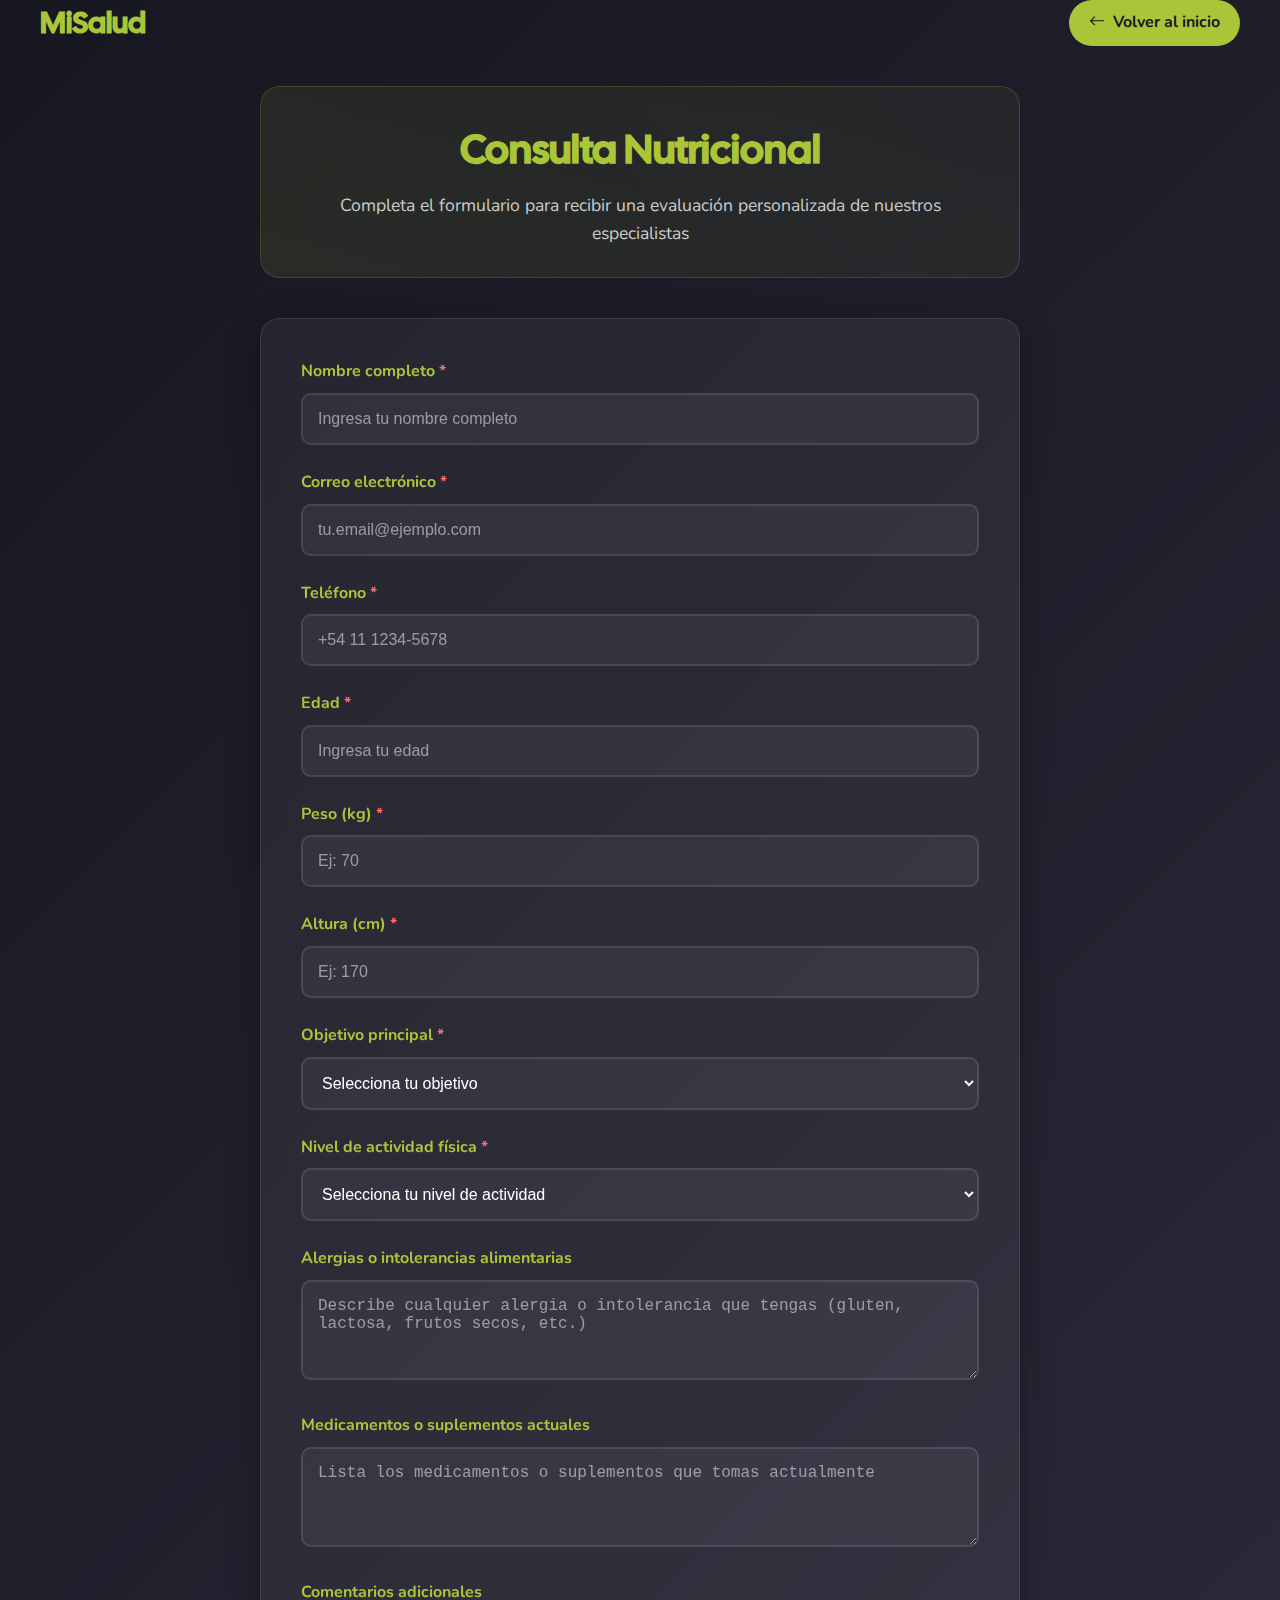
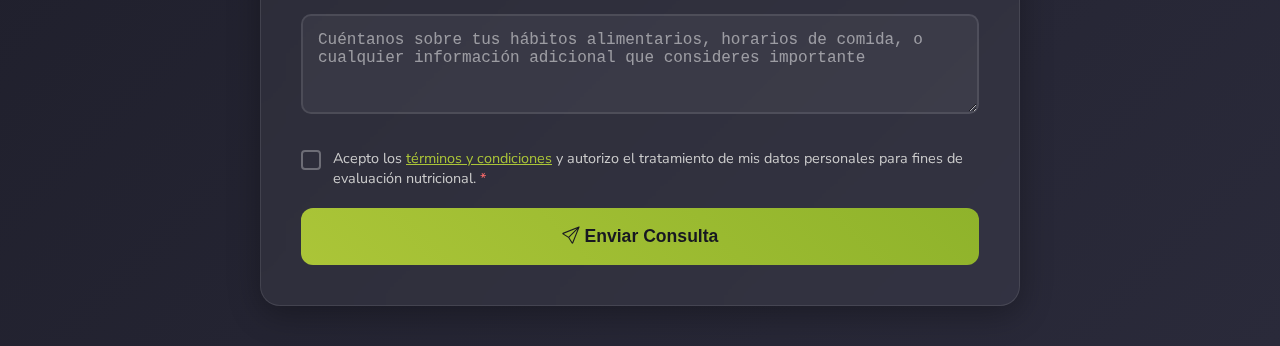
<file: nuevaconsulta.html>
<!DOCTYPE html>
<html lang="es">
<head>
    <meta charset="UTF-8">
    <meta name="viewport" content="width=device-width, initial-scale=1.0">
    <title>Consulta Nutricional - MiSalud</title>
    <link rel="icon" type="image/png" href="/img/dhs.png">
    <link rel="preconnect" href="https://fonts.googleapis.com"> 
    <link rel="preconnect" href="https://fonts.gstatic.com" crossorigin>
    <link href="https://fonts.googleapis.com/css2?family=Cal+Sans&family=Nunito&display=swap" rel="stylesheet">
    <link rel="stylesheet" href="https://cdn.jsdelivr.net/npm/bootstrap-icons@1.10.3/font/bootstrap-icons.css">
    <style>
        /* Reset básico */
        * {
            margin: 0;
            padding: 0;
            box-sizing: border-box;
        }

        html {
            scroll-behavior: smooth;
        }

        body {
            font-family: 'Nunito', sans-serif;
            background: linear-gradient(135deg, #171721 0%, #2a2a3a 100%);
            color: #fff;
            line-height: 1.6;
            min-height: 100vh;
        }

        /* Header */
        <!-- Logo + enlace de retorno -->
        <a href="index.html" class="back-btn">Volver al inicio</a>

        header {
            background-color: rgba(23, 23, 33, 0.95);
            padding: 15px 5%;
            box-shadow: 0 2px 10px rgba(0, 0, 0, 0.3);
            position: sticky;
            top: 0;
            z-index: 1000;
            backdrop-filter: blur(10px);
        }

        .header-content {
            display: flex;
            justify-content: space-between;
            align-items: center;
            max-width: 1200px;
            margin: 0 auto;
        }

        .logo {
            font-family: 'Cal Sans', sans-serif;
            font-size: 1.8rem;
            color: #ABC538;
            text-decoration: none;
            font-weight: bold;
        }

        .back-btn {
            background-color: #ABC538;
            color: #171721;
            padding: 10px 20px;
            border-radius: 25px;
            text-decoration: none;
            font-weight: bold;
            transition: all 0.3s ease;
            display: flex;
            align-items: center;
            gap: 8px;
        }

        .back-btn:hover {
            background-color: #fff;
            transform: translateY(-2px);
            box-shadow: 0 4px 15px rgba(171, 197, 56, 0.3);
        }

        /* Contenedor principal */
        .container {
            max-width: 800px;
            margin: 40px auto;
            padding: 0 20px;
        }

        .form-header {
            text-align: center;
            margin-bottom: 40px;
            padding: 30px;
            background: linear-gradient(45deg, rgba(171, 197, 56, 0.1), rgba(171, 197, 56, 0.05));
            border-radius: 20px;
            border: 1px solid rgba(171, 197, 56, 0.2);
        }

        .form-header h1 {
            font-family: 'Cal Sans', sans-serif;
            font-size: 2.5rem;
            color: #ABC538;
            margin-bottom: 10px;
        }

        .form-header p {
            color: #ccc;
            font-size: 1.1rem;
        }

        /* Formulario */
        .form-container {
            background: rgba(255, 255, 255, 0.05);
            backdrop-filter: blur(10px);
            border-radius: 20px;
            padding: 40px;
            border: 1px solid rgba(255, 255, 255, 0.1);
            box-shadow: 0 8px 32px rgba(0, 0, 0, 0.3);
        }

        .form-group {
            margin-bottom: 25px;
            position: relative;
        }

        label {
            display: block;
            margin-bottom: 8px;
            color: #ABC538;
            font-weight: bold;
            font-size: 1rem;
        }

        .required {
            color: #ff6b6b;
        }

        input, textarea, select {
            width: 100%;
            padding: 15px;
            border: 2px solid rgba(255, 255, 255, 0.1);
            border-radius: 10px;
            background-color: rgba(255, 255, 255, 0.05);
            color: #fff;
            font-size: 1rem;
            transition: all 0.3s ease;
            outline: none;
        }

        input:focus, textarea:focus, select:focus {
            border-color: #ABC538;
            box-shadow: 0 0 0 3px rgba(171, 197, 56, 0.1);
            background-color: rgba(255, 255, 255, 0.1);
        }

        input::placeholder, textarea::placeholder {
            color: rgba(255, 255, 255, 0.5);
        }

        select option {
            background-color: #171721;
            color: #fff;
        }

        textarea {
            resize: vertical;
            min-height: 100px;
        }

        /* Mensajes de error */
        .error-message {
            color: #ff6b6b;
            font-size: 0.9rem;
            margin-top: 5px;
            display: none;
            animation: fadeIn 0.3s ease;
        }

        .error-message.show {
            display: block;
        }

        .error-message i {
            margin-right: 5px;
        }

        .input-error {
            border-color: #ff6b6b !important;
            background-color: rgba(255, 107, 107, 0.05) !important;
        }

        .input-success {
            border-color: #51cf66 !important;
            background-color: rgba(81, 207, 102, 0.05) !important;
        }

        /* Checkbox personalizado */
        .checkbox-group {
            display: flex;
            align-items: flex-start;
            gap: 12px;
            margin-top: 20px;
        }

        .checkbox-custom {
            position: relative;
            cursor: pointer;
        }

        .checkbox-custom input[type="checkbox"] {
            opacity: 0;
            position: absolute;
            width: 0;
            height: 0;
        }

        .checkbox-mark {
            display: block;
            width: 20px;
            height: 20px;
            border: 2px solid rgba(255, 255, 255, 0.3);
            border-radius: 4px;
            background-color: transparent;
            transition: all 0.3s ease;
            margin-top: 2px;
        }

        .checkbox-custom input[type="checkbox"]:checked + .checkbox-mark {
            background-color: #ABC538;
            border-color: #ABC538;
        }

        .checkbox-custom input[type="checkbox"]:checked + .checkbox-mark::after {
            content: "✓";
            color: #171721;
            font-weight: bold;
            position: absolute;
            left: 50%;
            top: 50%;
            transform: translate(-50%, -50%);
            font-size: 12px;
        }

        .checkbox-text {
            color: #ccc;
            font-size: 0.9rem;
            line-height: 1.4;
        }

        /* Botón de envío */
        .submit-btn {
            width: 100%;
            padding: 18px;
            background: linear-gradient(45deg, #ABC538, #8fb32b);
            color: #171721;
            border: none;
            border-radius: 12px;
            font-size: 1.1rem;
            font-weight: bold;
            cursor: pointer;
            transition: all 0.3s ease;
            margin-top: 20px;
            position: relative;
            overflow: hidden;
        }

        .submit-btn:hover {
            transform: translateY(-2px);
            box-shadow: 0 6px 25px rgba(171, 197, 56, 0.3);
        }

        .submit-btn:active {
            transform: translateY(0);
        }

        .submit-btn:disabled {
            opacity: 0.6;
            cursor: not-allowed;
            transform: none;
        }

        /* Modal de éxito */
        .modal {
            display: none;
            position: fixed;
            top: 0;
            left: 0;
            width: 100%;
            height: 100%;
            background-color: rgba(0, 0, 0, 0.8);
            z-index: 2000;
            animation: fadeIn 0.3s ease;
        }

        .modal-content {
            position: absolute;
            top: 50%;
            left: 50%;
            transform: translate(-50%, -50%);
            background: linear-gradient(135deg, #171721, #2a2a3a);
            padding: 40px;
            border-radius: 20px;
            text-align: center;
            border: 1px solid rgba(171, 197, 56, 0.3);
            box-shadow: 0 20px 60px rgba(0, 0, 0, 0.5);
            max-width: 500px;
            width: 90%;
        }

        .modal-icon {
            font-size: 4rem;
            color: #ABC538;
            margin-bottom: 20px;
        }

        .modal h2 {
            color: #ABC538;
            margin-bottom: 15px;
            font-family: 'Cal Sans', sans-serif;
        }

        .modal p {
            color: #ccc;
            margin-bottom: 30px;
            line-height: 1.6;
        }

        .modal-btn {
            background-color: #ABC538;
            color: #171721;
            padding: 12px 30px;
            border: none;
            border-radius: 25px;
            font-weight: bold;
            cursor: pointer;
            transition: all 0.3s ease;
        }

        .modal-btn:hover {
            background-color: #fff;
            transform: translateY(-2px);
        }

        /* Animaciones */
        @keyframes fadeIn {
            from { opacity: 0; }
            to { opacity: 1; }
        }

        @keyframes slideIn {
            from { 
                opacity: 0; 
                transform: translateY(20px); 
            }
            to { 
                opacity: 1; 
                transform: translateY(0); 
            }
        }

        .form-group {
            animation: slideIn 0.6s ease forwards;
        }

        /* Responsive */
        @media (max-width: 768px) {
            .container {
                padding: 0 15px;
            }

            .form-container {
                padding: 25px;
            }

            .form-header h1 {
                font-size: 2rem;
            }

            .header-content {
                flex-direction: column;
                gap: 15px;
                text-align: center;
            }
        }
    </style>
</head>
<body>
    <header>
        <div class="header-content">
            <a href="#" class="logo">MiSalud</a>
            <a href="index.html" class="back-btn">
                <i class="bi bi-arrow-left"></i>
                Volver al inicio
            </a>
        </div>
    </header>

    <div class="container">
        <div class="form-header">
            <h1>Consulta Nutricional</h1>
            <p>Completa el formulario para recibir una evaluación personalizada de nuestros especialistas</p>
        </div>

        <div class="form-container">
            <form id="nutritionForm" novalidate>
                <div class="form-group">
                    <label for="fullName">Nombre completo <span class="required">*</span></label>
                    <input type="text" id="fullName" name="fullName" placeholder="Ingresa tu nombre completo">
                    <div class="error-message" id="fullNameError">
                        <i class="bi bi-exclamation-triangle"></i>
                        <span></span>
                    </div>
                </div>

                <div class="form-group">
                    <label for="email">Correo electrónico <span class="required">*</span></label>
                    <input type="email" id="email" name="email" placeholder="tu.email@ejemplo.com">
                    <div class="error-message" id="emailError">
                        <i class="bi bi-exclamation-triangle"></i>
                        <span></span>
                    </div>
                </div>

                <div class="form-group">
                    <label for="phone">Teléfono <span class="required">*</span></label>
                    <input type="tel" id="phone" name="phone" placeholder="+54 11 1234-5678">
                    <div class="error-message" id="phoneError">
                        <i class="bi bi-exclamation-triangle"></i>
                        <span></span>
                    </div>
                </div>

                <div class="form-group">
                    <label for="age">Edad <span class="required">*</span></label>
                    <input type="number" id="age" name="age" placeholder="Ingresa tu edad" min="16" max="100">
                    <div class="error-message" id="ageError">
                        <i class="bi bi-exclamation-triangle"></i>
                        <span></span>
                    </div>
                </div>

                <div class="form-group">
                    <label for="weight">Peso (kg) <span class="required">*</span></label>
                    <input type="number" id="weight" name="weight" placeholder="Ej: 70" min="30" max="300" step="0.1">
                    <div class="error-message" id="weightError">
                        <i class="bi bi-exclamation-triangle"></i>
                        <span></span>
                    </div>
                </div>

                <div class="form-group">
                    <label for="height">Altura (cm) <span class="required">*</span></label>
                    <input type="number" id="height" name="height" placeholder="Ej: 170" min="120" max="220">
                    <div class="error-message" id="heightError">
                        <i class="bi bi-exclamation-triangle"></i>
                        <span></span>
                    </div>
                </div>

                <div class="form-group">
                    <label for="goal">Objetivo principal <span class="required">*</span></label>
                    <select id="goal" name="goal">
                        <option value="">Selecciona tu objetivo</option>
                        <option value="peso_perdida">Pérdida de peso</option>
                        <option value="peso_ganancia">Ganancia de peso</option>
                        <option value="musculo">Ganancia muscular</option>
                        <option value="mantenimiento">Mantenimiento</option>
                        <option value="salud">Mejorar salud general</option>
                        <option value="deportivo">Rendimiento deportivo</option>
                    </select>
                    <div class="error-message" id="goalError">
                        <i class="bi bi-exclamation-triangle"></i>
                        <span></span>
                    </div>
                </div>

                <div class="form-group">
                    <label for="activity">Nivel de actividad física <span class="required">*</span></label>
                    <select id="activity" name="activity">
                        <option value="">Selecciona tu nivel de actividad</option>
                        <option value="sedentario">Sedentario (poco o nada de ejercicio)</option>
                        <option value="ligero">Ligero (ejercicio ligero 1-3 días/semana)</option>
                        <option value="moderado">Moderado (ejercicio moderado 3-5 días/semana)</option>
                        <option value="intenso">Intenso (ejercicio intenso 6-7 días/semana)</option>
                        <option value="muy_intenso">Muy intenso (ejercicio muy intenso, trabajo físico)</option>
                    </select>
                    <div class="error-message" id="activityError">
                        <i class="bi bi-exclamation-triangle"></i>
                        <span></span>
                    </div>
                </div>

                <div class="form-group">
                    <label for="allergies">Alergias o intolerancias alimentarias</label>
                    <textarea id="allergies" name="allergies" placeholder="Describe cualquier alergia o intolerancia que tengas (gluten, lactosa, frutos secos, etc.)"></textarea>
                </div>

                <div class="form-group">
                    <label for="medications">Medicamentos o suplementos actuales</label>
                    <textarea id="medications" name="medications" placeholder="Lista los medicamentos o suplementos que tomas actualmente"></textarea>
                </div>

                <div class="form-group">
                    <label for="comments">Comentarios adicionales</label>
                    <textarea id="comments" name="comments" placeholder="Cuéntanos sobre tus hábitos alimentarios, horarios de comida, o cualquier información adicional que consideres importante"></textarea>
                </div>

                <div class="checkbox-group">
                    <label class="checkbox-custom">
                        <input type="checkbox" id="terms" name="terms">
                        <span class="checkbox-mark"></span>
                    </label>
                    <div class="checkbox-text">
                        Acepto los <a href="#" style="color: #ABC538;">términos y condiciones</a> y autorizo el tratamiento de mis datos personales para fines de evaluación nutricional. <span class="required">*</span>
                    </div>
                </div>
                <div class="error-message" id="termsError">
                    <i class="bi bi-exclamation-triangle"></i>
                    <span></span>
                </div>

                <button type="submit" class="submit-btn">
                    <i class="bi bi-send"></i>
                    Enviar Consulta
                </button>
            </form>
        </div>
    </div>

    <!-- Modal de éxito -->
    <div id="successModal" class="modal">
        <div class="modal-content">
            <div class="modal-icon">
                <i class="bi bi-check-circle"></i>
            </div>
            <h2>¡Consulta Enviada!</h2>
            <p>Gracias por completar el formulario. Nuestro equipo de nutricionistas revisará tu información y se pondrá en contacto contigo en las próximas 24-48 horas.</p>
            <p><strong>IMC calculado:</strong> <span id="imcResult"></span></p>
            <button class="modal-btn" onclick="closeModal()">Entendido</button>
        </div>
    </div>

    <script>
        // Elementos del DOM
        const form = document.getElementById('nutritionForm');
        const modal = document.getElementById('successModal');
        
        // Función para mostrar error
        function showError(fieldId, message) {
            const field = document.getElementById(fieldId);
            const errorDiv = document.getElementById(fieldId + 'Error');
            const errorSpan = errorDiv.querySelector('span');
            
            field.classList.add('input-error');
            field.classList.remove('input-success');
            errorSpan.textContent = message;
            errorDiv.classList.add('show');
        }

        // Función para mostrar éxito
        function showSuccess(fieldId) {
            const field = document.getElementById(fieldId);
            const errorDiv = document.getElementById(fieldId + 'Error');
            
            field.classList.add('input-success');
            field.classList.remove('input-error');
            errorDiv.classList.remove('show');
        }

        // Función para limpiar validación
        function clearValidation(fieldId) {
            const field = document.getElementById(fieldId);
            const errorDiv = document.getElementById(fieldId + 'Error');
            
            field.classList.remove('input-error', 'input-success');
            errorDiv.classList.remove('show');
        }

        // Validaciones en tiempo real
        document.getElementById('fullName').addEventListener('input', function() {
            const value = this.value.trim();
            if (value.length === 0) {
                clearValidation('fullName');
            } else if (value.length < 2) {
                showError('fullName', 'El nombre debe tener al menos 2 caracteres');
            } else if (!/^[a-záéíóúüñA-ZÁÉÍÓÚÜÑ\s]+$/.test(value)) {
                showError('fullName', 'El nombre solo puede contener letras y espacios');
            } else {
                showSuccess('fullName');
            }
        });

        document.getElementById('email').addEventListener('input', function() {
            const value = this.value.trim();
            const emailRegex = /^[^\s@]+@[^\s@]+\.[^\s@]+$/;
            
            if (value.length === 0) {
                clearValidation('email');
            } else if (!emailRegex.test(value)) {
                showError('email', 'Ingresa un correo electrónico válido');
            } else {
                showSuccess('email');
            }
        });

        document.getElementById('phone').addEventListener('input', function() {
            const value = this.value.trim();
            const phoneRegex = /^[\+]?[0-9\s\-\(\)]+$/;
            
            if (value.length === 0) {
                clearValidation('phone');
            } else if (value.length < 8) {
                showError('phone', 'El teléfono debe tener al menos 8 dígitos');
            } else if (!phoneRegex.test(value)) {
                showError('phone', 'Ingresa un número de teléfono válido');
            } else {
                showSuccess('phone');
            }
        });

        document.getElementById('age').addEventListener('input', function() {
            const value = parseInt(this.value);
            
            if (isNaN(value)) {
                clearValidation('age');
            } else if (value < 16) {
                showError('age', 'Debes ser mayor de 16 años');
            } else if (value > 100) {
                showError('age', 'Ingresa una edad válida');
            } else {
                showSuccess('age');
            }
        });

        document.getElementById('weight').addEventListener('input', function() {
            const value = parseFloat(this.value);
            
            if (isNaN(value)) {
                clearValidation('weight');
            } else if (value < 30) {
                showError('weight', 'El peso debe ser mayor a 30 kg');
            } else if (value > 300) {
                showError('weight', 'Ingresa un peso válido');
            } else {
                showSuccess('weight');
            }
        });

        document.getElementById('height').addEventListener('input', function() {
            const value = parseInt(this.value);
            
            if (isNaN(value)) {
                clearValidation('height');
            } else if (value < 120) {
                showError('height', 'La altura debe ser mayor a 120 cm');
            } else if (value > 220) {
                showError('height', 'Ingresa una altura válida');
            } else {
                showSuccess('height');
            }
        });

        // Validación completa del formulario
        function validateForm() {
            let isValid = true;
            
            // Validar nombre
            const fullName = document.getElementById('fullName').value.trim();
            if (!fullName) {
                showError('fullName', 'El nombre es obligatorio');
                isValid = false;
            } else if (fullName.length < 2) {
                showError('fullName', 'El nombre debe tener al menos 2 caracteres');
                isValid = false;
            } else if (!/^[a-záéíóúüñA-ZÁÉÍÓÚÜÑ\s]+$/.test(fullName)) {
                showError('fullName', 'El nombre solo puede contener letras y espacios');
                isValid = false;
            }

            // Validar email
            const email = document.getElementById('email').value.trim();
            const emailRegex = /^[^\s@]+@[^\s@]+\.[^\s@]+$/;
            if (!email) {
                showError('email', 'El correo electrónico es obligatorio');
                isValid = false;
            } else if (!emailRegex.test(email)) {
                showError('email', 'Ingresa un correo electrónico válido');
                isValid = false;
            }

            // Validar teléfono
            const phone = document.getElementById('phone').value.trim();
            const phoneRegex = /^[\+]?[0-9\s\-\(\)]+$/;
            if (!phone) {
                showError('phone', 'El teléfono es obligatorio');
                isValid = false;
            } else if (phone.length < 8 || !phoneRegex.test(phone)) {
                showError('phone', 'Ingresa un número de teléfono válido');
                isValid = false;
            }

            // Validar edad
            const age = parseInt(document.getElementById('age').value);
            if (!age) {
                showError('age', 'La edad es obligatoria');
                isValid = false;
            } else if (age < 16 || age > 100) {
                showError('age', 'La edad debe estar entre 16 y 100 años');
                isValid = false;
            }

            // Validar peso
            const weight = parseFloat(document.getElementById('weight').value);
            if (!weight) {
                showError('weight', 'El peso es obligatorio');
                isValid = false;
            } else if (weight < 30 || weight > 300) {
                showError('weight', 'Ingresa un peso válido (30-300 kg)');
                isValid = false;
            }

            // Validar altura
            const height = parseInt(document.getElementById('height').value);
            if (!height) {
                showError('height', 'La altura es obligatoria');
                isValid = false;
            } else if (height < 120 || height > 220) {
                showError('height', 'Ingresa una altura válida (120-220 cm)');
                isValid = false;
            }

            // Validar objetivo
            const goal = document.getElementById('goal').value;
            if (!goal) {
                showError('goal', 'Selecciona tu objetivo principal');
                isValid = false;
            }

            // Validar actividad
            const activity = document.getElementById('activity').value;
            if (!activity) {
                showError('activity', 'Selecciona tu nivel de actividad física');
                isValid = false;
            }

            // Validar términos
            const terms = document.getElementById('terms').checked;
            if (!terms) {
                showError('terms', 'Debes aceptar los términos y condiciones');
                isValid = false;
            }

            return isValid;
        }

        // Función para calcular IMC
        function calculateIMC(weight, height) {
            const heightInM = height / 100;
            const imc = weight / (heightInM * heightInM);
            return imc.toFixed(1);
        }

        // Función para interpretar IMC
        function interpretIMC(imc) {
            if (imc < 18.5) return 'Bajo peso';
            if (imc < 25) return 'Peso normal';
            if (imc < 30) return 'Sobrepeso';
            return 'Obesidad';
        }

        // Manejar envío del formulario
        form.addEventListener('submit', function(e) {
            e.preventDefault();
            
            if (validateForm()) {
                // Calcular IMC
                const weight = parseFloat(document.getElementById('weight').value);
                const height = parseInt(document.getElementById('height').value);
                const imc = calculateIMC(weight, height);
                const imcCategory = interpretIMC(parseFloat(imc));
                
                // Mostrar resultado en el modal
                document.getElementById('imcResult').textContent = `${imc} (${imcCategory})`;
                
                // Mostrar modal de éxito
                modal.style.display = 'block';
                
                // Limpiar formulario después de un momento
                setTimeout(() => {
                    form.reset();
                    // Limpiar todas las validaciones
                    ['fullName', 'email', 'phone', 'age', 'weight', 'height', 'goal', 'activity', 'terms'].forEach(fieldId => {
                        clearValidation(fieldId);
                    });
                }, 1000);
            } else {
                // Scroll al primer error
                const firstError = document.querySelector('.input-error');
                if (firstError) {
                    firstError.scrollIntoView({ behavior: 'smooth', block: 'center' });
                    firstError.focus();
                }
            }
        });

        // Función para cerrar modal
        function closeModal() {
            modal.style.display = 'none';
        }

        // Cerrar modal al hacer clic fuera
        modal.addEventListener('click', function(e) {
            if (e.target === modal) {
                closeModal();
            }
        });

        // Limpiar validación cuando se selecciona una opción
        document.getElementById('goal').addEventListener('change', function() {
            if (this.value) {
                showSuccess('goal');
            } else {
                clearValidation('goal');
            }
        });

        document.getElementById('activity').addEventListener('change', function() {
            if (this.value) {
                showSuccess('activity');
            } else {
                clearValidation('activity');
            }
        });

        document.getElementById('terms').addEventListener('change', function() {
            if (this.checked) {
                showSuccess('terms');
            } else {
                clearValidation('terms');
            }
</file>
